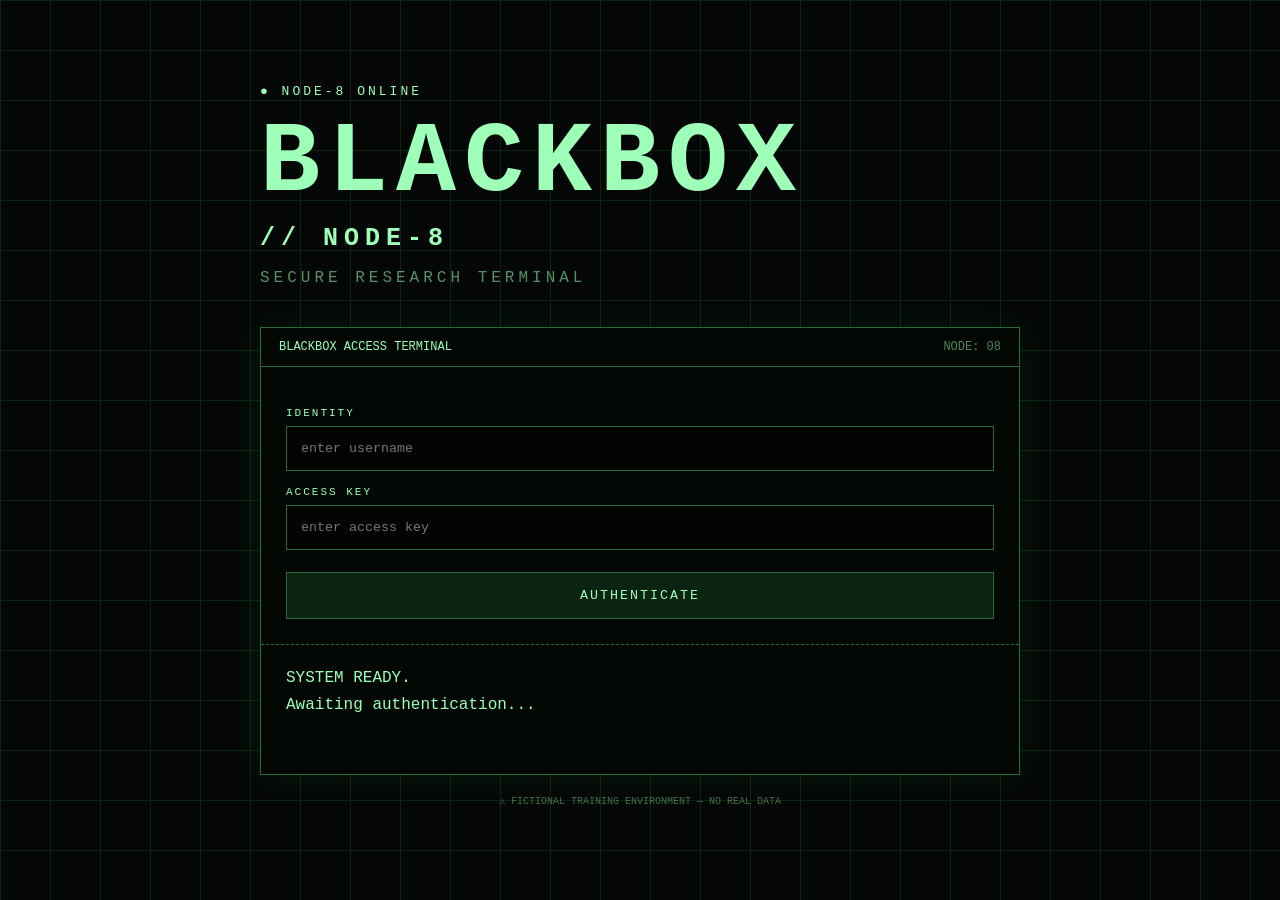
<file: index.html>
<!doctype html>
<html lang="en">
<head>
<meta charset="utf-8">
<meta name="viewport" content="width=device-width,initial-scale=1">
<title>BLACKBOX // NODE-8</title>
<link rel="stylesheet" href="style.css">
</head>
<body>
<div class="grid"></div>
<main>
  <div class="status">● NODE-8 ONLINE</div>
  <h1>BLACKBOX</h1>
  <h2>// NODE-8</h2>
  <p class="subtitle">SECURE RESEARCH TERMINAL</p>

  <section class="terminal">
    <div class="terminal-top">BLACKBOX ACCESS TERMINAL <span>NODE: 08</span></div>
    <form id="loginForm">
      <label for="username">IDENTITY</label>
      <input id="username" autocomplete="off" placeholder="enter username">
      <label for="password">ACCESS KEY</label>
      <input id="password" type="password" placeholder="enter access key">
      <button type="submit">AUTHENTICATE</button>
    </form>
    <div id="output">SYSTEM READY.<br>Awaiting authentication...</div>
  </section>

  <p class="warning">⚠ FICTIONAL TRAINING ENVIRONMENT — NO REAL DATA</p>
</main>
<script src="app.js"></script>
</body>
</html>
</file>
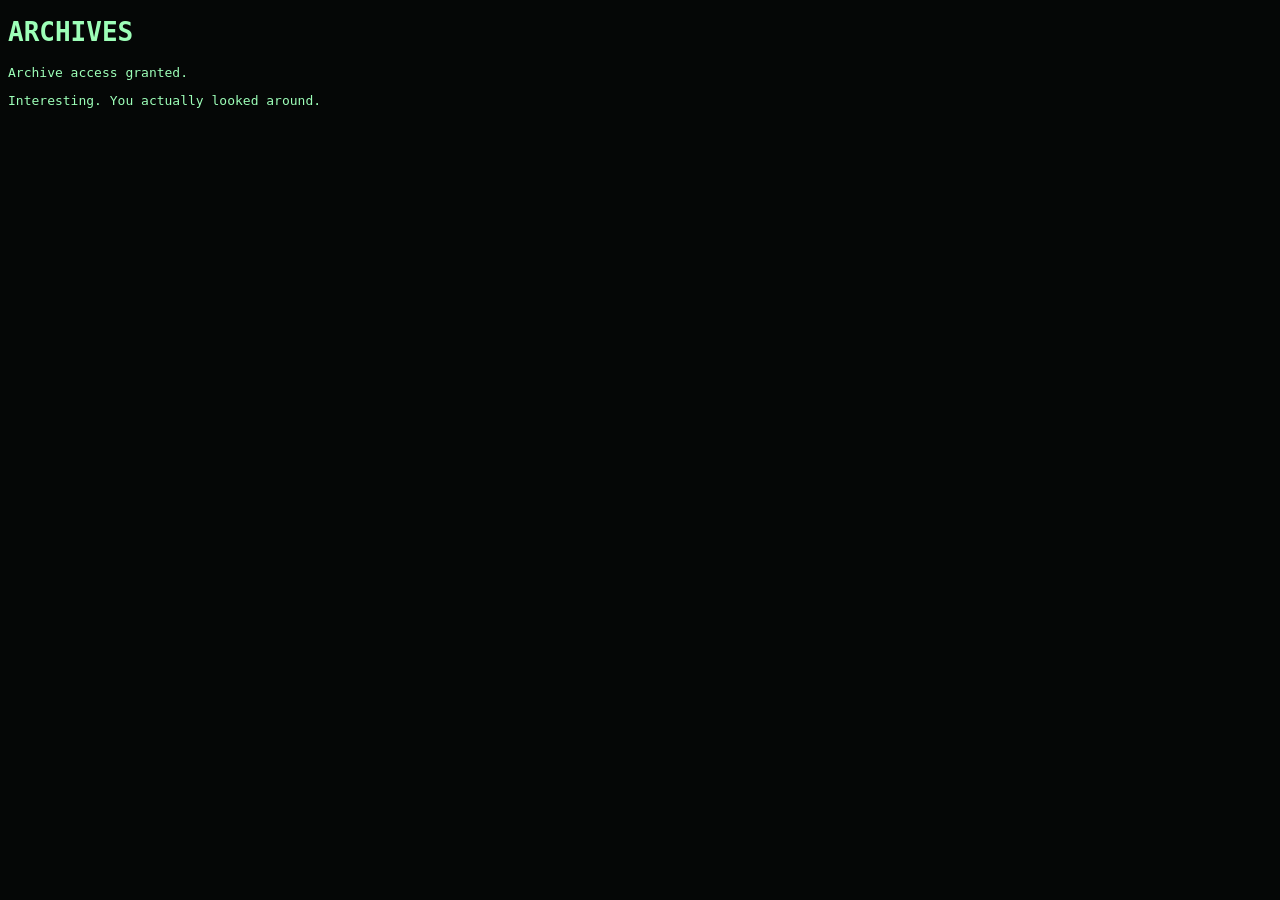
<file: archives/index.html>
<!doctype html><title>NODE-8 // Archives</title><body style='background:#050706;color:#9dffb8;font-family:monospace'><h1>ARCHIVES</h1><p>Archive access granted.</p><p>Interesting. You actually looked around.</p></body>
</file>
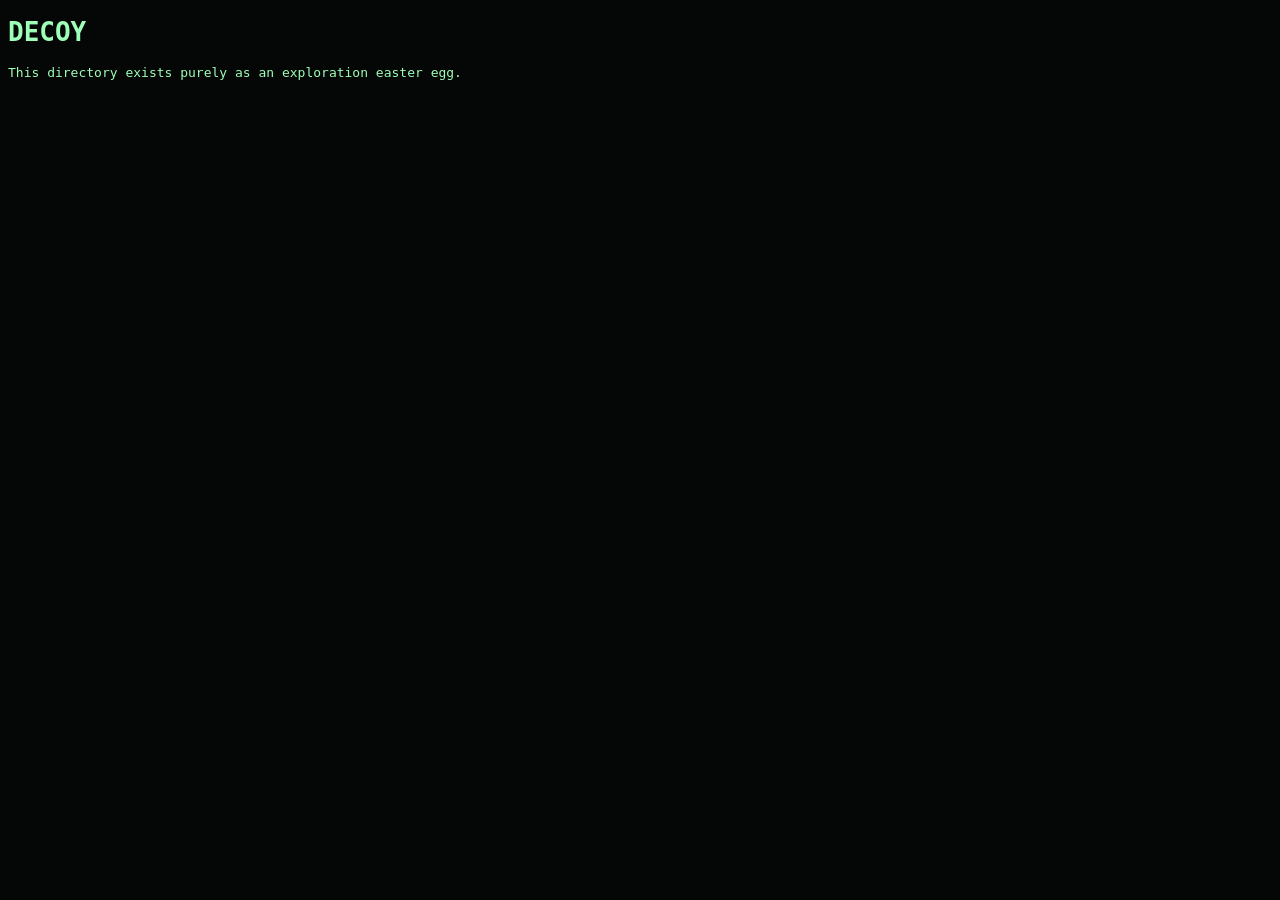
<file: decoy/index.html>
<!doctype html><title>NODE-8 // Decoy</title><body style='background:#050706;color:#9dffb8;font-family:monospace'><h1>DECOY</h1><p>This directory exists purely as an exploration easter egg.</p></body>
</file>
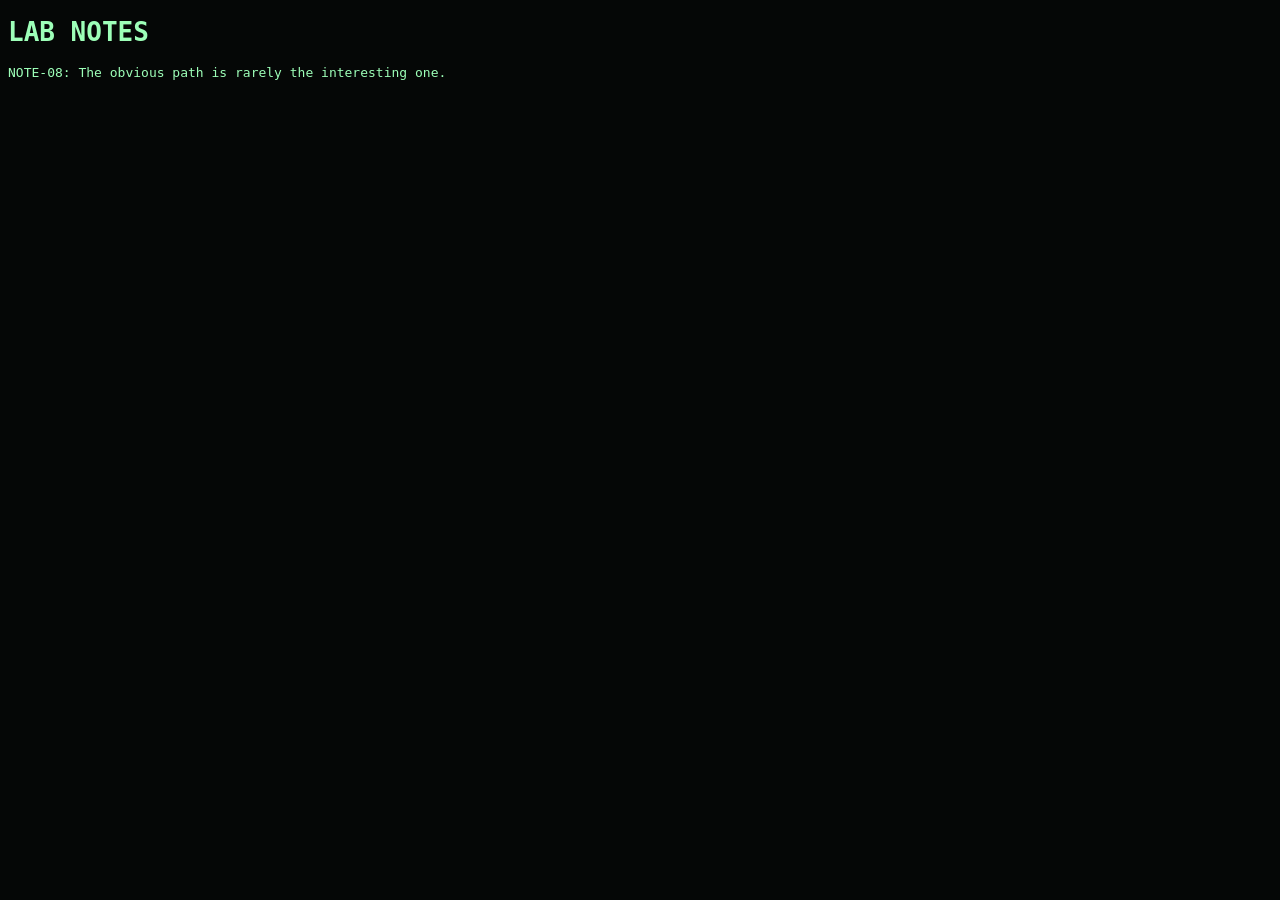
<file: lab-notes/index.html>
<!doctype html><title>NODE-8 // Lab Notes</title><body style='background:#050706;color:#9dffb8;font-family:monospace'><h1>LAB NOTES</h1><p>NOTE-08: The obvious path is rarely the interesting one.</p></body>
</file>
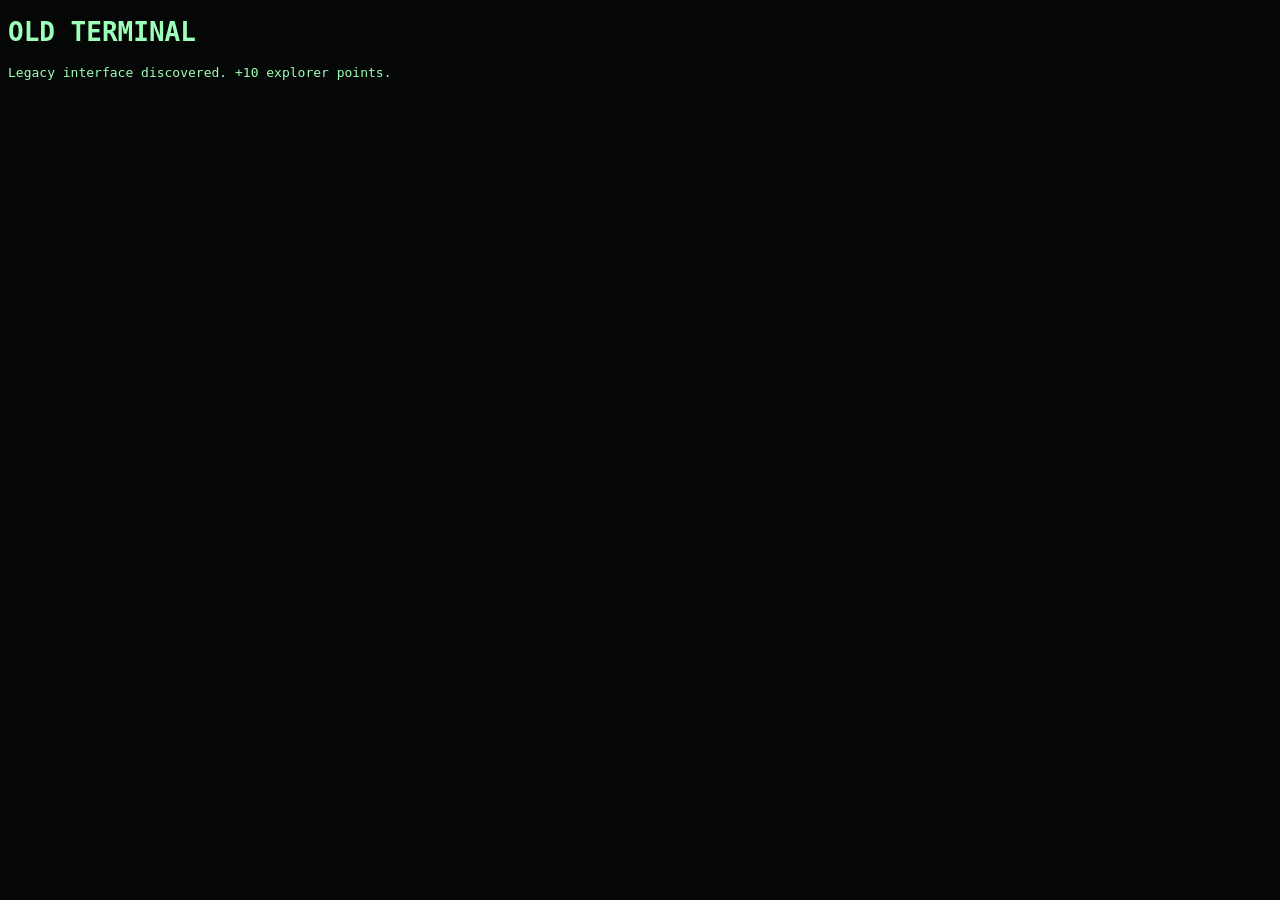
<file: old-terminal/index.html>
<!doctype html><title>NODE-8 // Old Terminal</title><body style='background:#050706;color:#9dffb8;font-family:monospace'><h1>OLD TERMINAL</h1><p>Legacy interface discovered. +10 explorer points.</p></body>
</file>
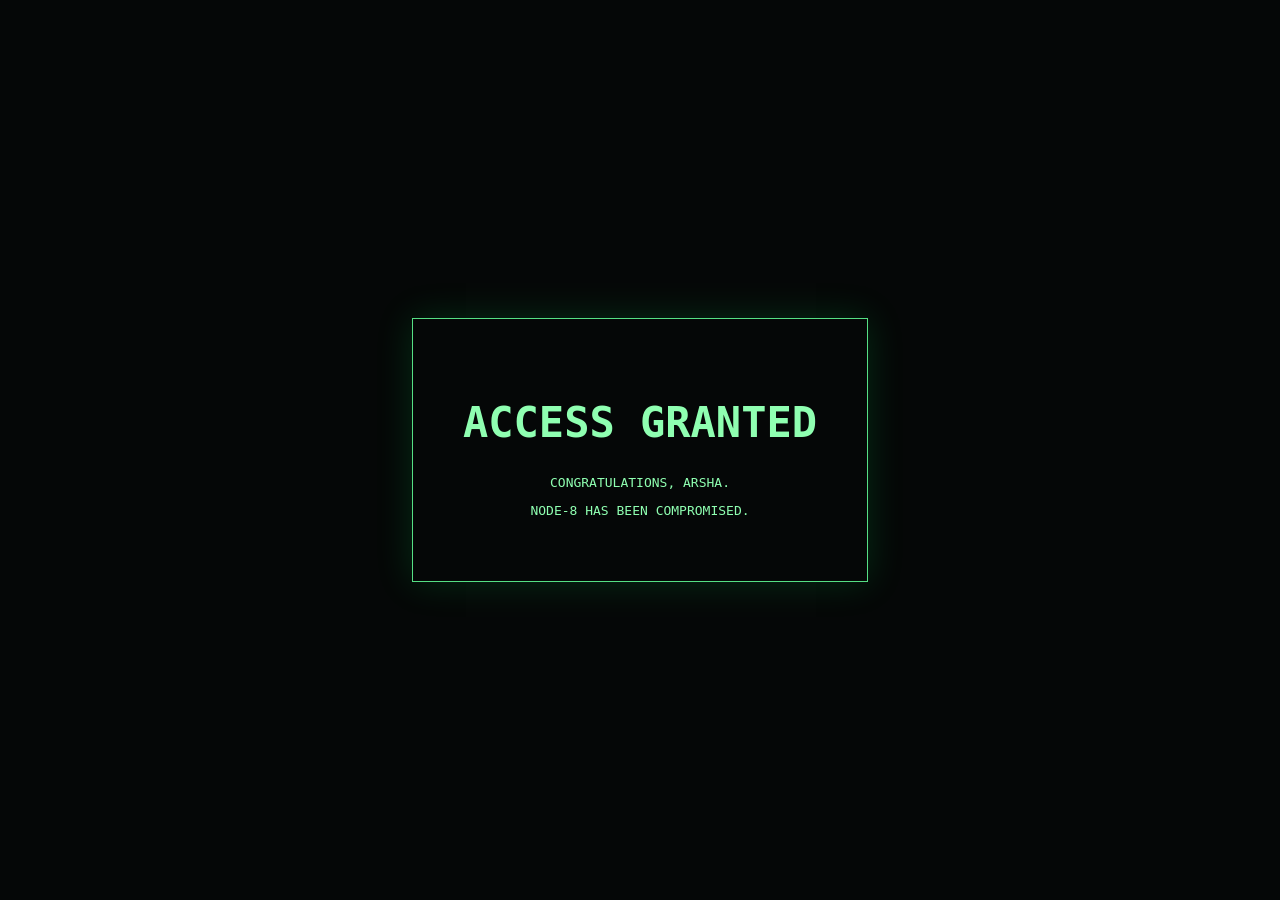
<file: congratulations.html>
<!doctype html>
<html lang="en">
<head>
  <meta charset="utf-8">
  <meta name="viewport" content="width=device-width,initial-scale=1">
  <title>NODE-8 // ACCESS GRANTED</title>
  <style>
    body {
      margin: 0;
      min-height: 100vh;
      display: grid;
      place-items: center;
      background: #050707;
      color: #8fffb1;
      font-family: monospace;
      text-align: center;
    }

    .box {
      border: 1px solid #55df84;
      padding: 50px;
      box-shadow: 0 0 35px rgba(0,255,100,.15);
    }

    h1 {
      font-size: 42px;
    }
  </style>
</head>
<body>
  <div class="box">
    <h1>ACCESS GRANTED</h1>
    <p>CONGRATULATIONS, ARSHA.</p>
    <p>NODE-8 HAS BEEN COMPROMISED.</p>
  </div>
</body>
</html>
</file>
<file: style.css>
*{box-sizing:border-box}body{margin:0;min-height:100vh;background:#050706;color:#9dffb8;font-family:"Courier New",monospace;display:flex;justify-content:center;align-items:center}.grid{position:fixed;inset:0;pointer-events:none;opacity:.12;background-image:linear-gradient(#39ff6f 1px,transparent 1px),linear-gradient(90deg,#39ff6f 1px,transparent 1px);background-size:50px 50px}main{width:min(760px,92%);position:relative}.status{font-size:13px;letter-spacing:3px;margin-bottom:20px}h1{margin:0;font-size:clamp(50px,10vw,100px);letter-spacing:8px;line-height:.9}h2{margin:15px 0;font-size:25px;letter-spacing:6px}.subtitle{opacity:.55;letter-spacing:4px}.terminal{margin-top:40px;border:1px solid #246b38;background:rgba(3,8,5,.95);box-shadow:0 0 35px rgba(50,255,100,.08)}.terminal-top{padding:12px 18px;border-bottom:1px solid #246b38;font-size:12px}.terminal-top span{float:right;opacity:.5}form{padding:25px}label{display:block;margin:15px 0 7px;font-size:11px;letter-spacing:2px}input{width:100%;padding:14px;background:#020402;color:#9dffb8;border:1px solid #246b38;outline:none;font-family:inherit}input:focus{border-color:#70ff94;box-shadow:0 0 10px rgba(80,255,120,.15)}button{width:100%;padding:15px;margin-top:22px;background:#0b2412;color:#9dffb8;border:1px solid #246b38;font-family:inherit;cursor:pointer;letter-spacing:2px}button:hover{background:#123c1e}#output{min-height:130px;padding:20px 25px;border-top:1px dashed #246b38;line-height:1.7;white-space:pre-wrap}.warning{margin-top:20px;font-size:10px;opacity:.4;text-align:center}
</file>
